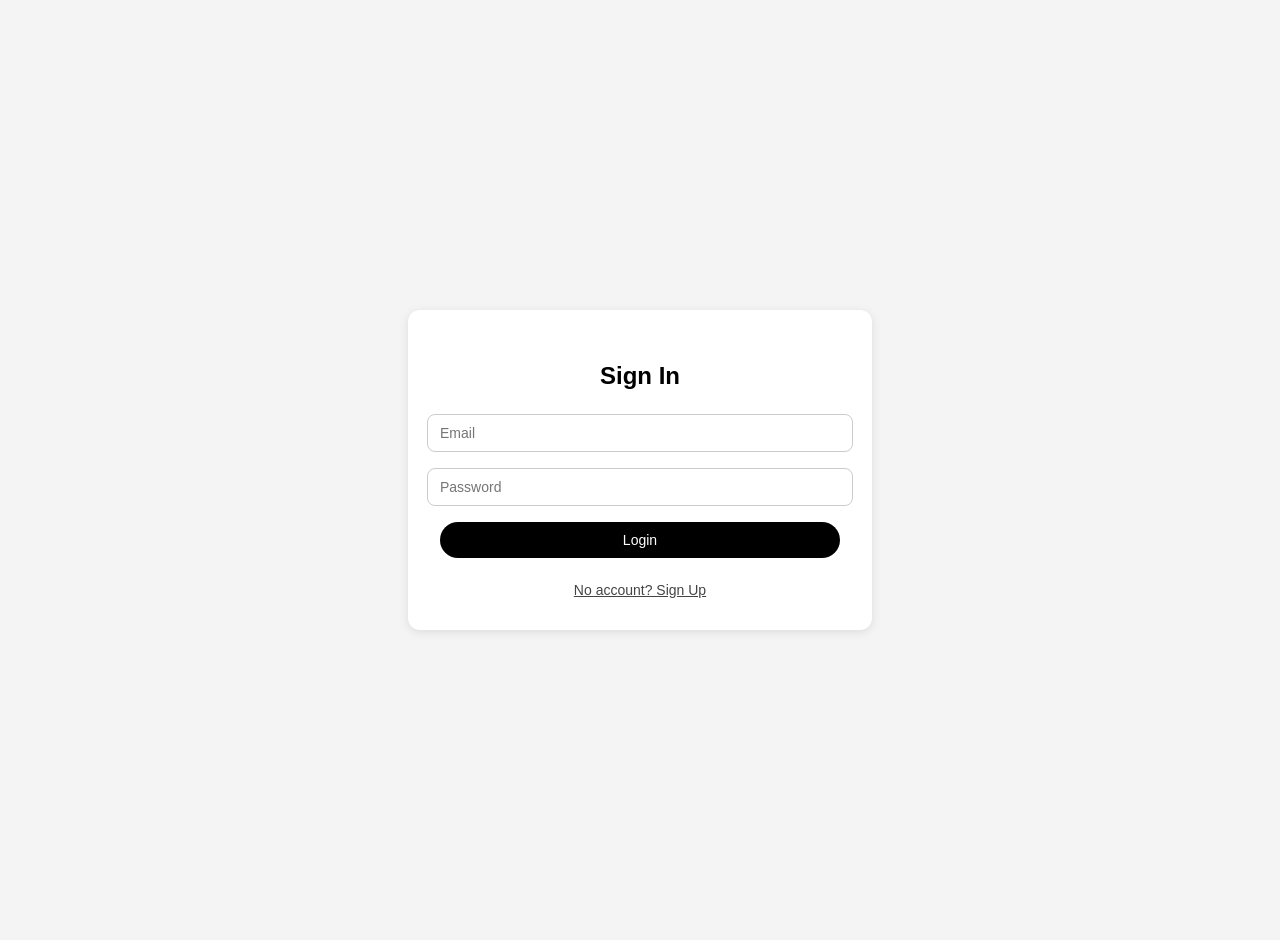
<file: frontend/start.html>
<!DOCTYPE html>
<html lang="en">
	<head>
		<meta charset="UTF-8" />
		<meta name="viewport" content="width=device-width, initial-scale=1.0" />
		<title>Todo App - Sign In or Sign Up</title>
		<link rel="stylesheet" href="styles/styles.css" />
		<link
			rel="icon"
			type="image/png"
			href="/images/favicon/favicon-96x96.png"
			sizes="96x96"
		/>
		<link
			rel="icon"
			type="image/svg+xml"
			href="/images/favicon/favicon.svg"
		/>
		<link
			rel="shortcut icon"
			href="/images/favicon/favicon.ico"
		/>
		<link
			rel="apple-touch-icon"
			sizes="180x180"
			href="/images/favicon/apple-touch-icon.png"
		/>
		<link
			rel="manifest"
			href="/images/favicon/site.webmanifest"
		/>
	</head>
	<body>
		<div class="form-container" id="login-form">
			<h2>Sign In</h2>
			<input type="email" id="login-email" placeholder="Email" />
			<input type="password" id="login-password" placeholder="Password" />
			<button id="login-button">Login</button>
			<div class="toggle-link" id="toggle-to-register">No account? Sign Up</div>
		</div>

		<div id="notification" class="notification hidden"></div>

		<div class="form-container" id="register-form" style="display: none">
			<h2>Sign Up</h2>
			<input type="text" id="register-name" placeholder="Full Name" />
			<input type="email" id="register-email" placeholder="Email" />
			<input type="password" id="register-password" placeholder="Password" />
			<button id="register-button">Register</button>
			<div class="toggle-link" id="toggle-to-login">
				Already have an account? Sign In
			</div>
		</div>

		<script type="module" src="scripts/user.js"></script>
	</body>
</html>
</file>
<file: frontend/styles/styles.css>
body {
  background-color: #f4f4f4;
  font-family: sans-serif;
  color: black;
  display: flex;
  align-items: center;
  justify-content: center;
  min-height: 100vh;
  margin: 0;
  padding: 20px; }

.form-container {
  background-color: white;
  padding: 2rem;
  border-radius: 12px;
  width: 100%;
  max-width: 400px;
  box-shadow: 0 2px 10px rgba(0, 0, 0, 0.1);
  display: flex;
  flex-direction: column;
  align-items: center;
  gap: 1rem; }
  .form-container h2 {
    font-size: 24px;
    font-weight: 600;
    margin-bottom: 0.5rem; }
  .form-container input {
    padding: 10px 12px;
    font-size: 14px;
    border: 1px solid #ccc;
    border-radius: 8px;
    outline: none;
    width: 100%;
    transition: border 0.2s ease; }
    .form-container input:focus {
      border-color: black; }
  .form-container button {
    background-color: black;
    color: white;
    padding: 10px;
    border: none;
    border-radius: 30px;
    font-size: 14px;
    cursor: pointer;
    width: 100%;
    transition: background 0.3s ease; }
    .form-container button:hover {
      background-color: #333; }

.toggle-link {
  text-align: center;
  font-size: 14px;
  color: #444;
  cursor: pointer;
  text-decoration: underline;
  margin-top: 0.5rem; }

.notification {
  position: fixed;
  top: 20px;
  left: 50%;
  transform: translateX(-50%);
  background-color: white;
  color: black;
  padding: 10px 16px;
  border-radius: 8px;
  box-shadow: 0 2px 6px rgba(0, 0, 0, 0.15);
  font-size: 14px;
  z-index: 1000; }

.hidden {
  display: none !important; }

@media only screen and (max-width: 768px) {
  html, body {
    height: 100%;
    margin: 0;
    padding: 0; }

  body {
    display: flex;
    flex-direction: column;
    justify-content: center;
    align-items: center;
    padding: 10px;
    background-color: #f4f4f4; }

  .form-container {
    width: 100%;
    max-width: 100%;
    height: auto;
    min-height: calc(100vh - 40px);
    box-sizing: border-box;
    padding: 1.5rem;
    display: flex;
    justify-content: center;
    flex-direction: column;
    gap: 1.5rem;
    border-radius: 12px;
    background-color: white;
    box-shadow: 0 2px 10px rgba(0, 0, 0, 0.1); }

  .form-container h2 {
    text-align: center;
    font-size: 22px; }

  .form-container input {
    font-size: 16px;
    padding: 12px;
    width: 100%; }

  .form-container button {
    font-size: 16px;
    padding: 12px;
    width: 100%; }

  .toggle-link {
    font-size: 14px;
    text-align: center; }

  .notification {
    font-size: 14px;
    padding: 10px 16px; } }
@media only screen and (max-width: 480px) {
  .form-container {
    padding: 1rem;
    max-width: 95vw; }
    .form-container h2 {
      font-size: 18px; }
    .form-container input,
    .form-container button {
      font-size: 12px;
      padding: 6px 8px; }

  .toggle-link {
    font-size: 12px; }

  .notification {
    font-size: 12px;
    padding: 6px 10px; } }

/*# sourceMappingURL=styles.css.map */
</file>
